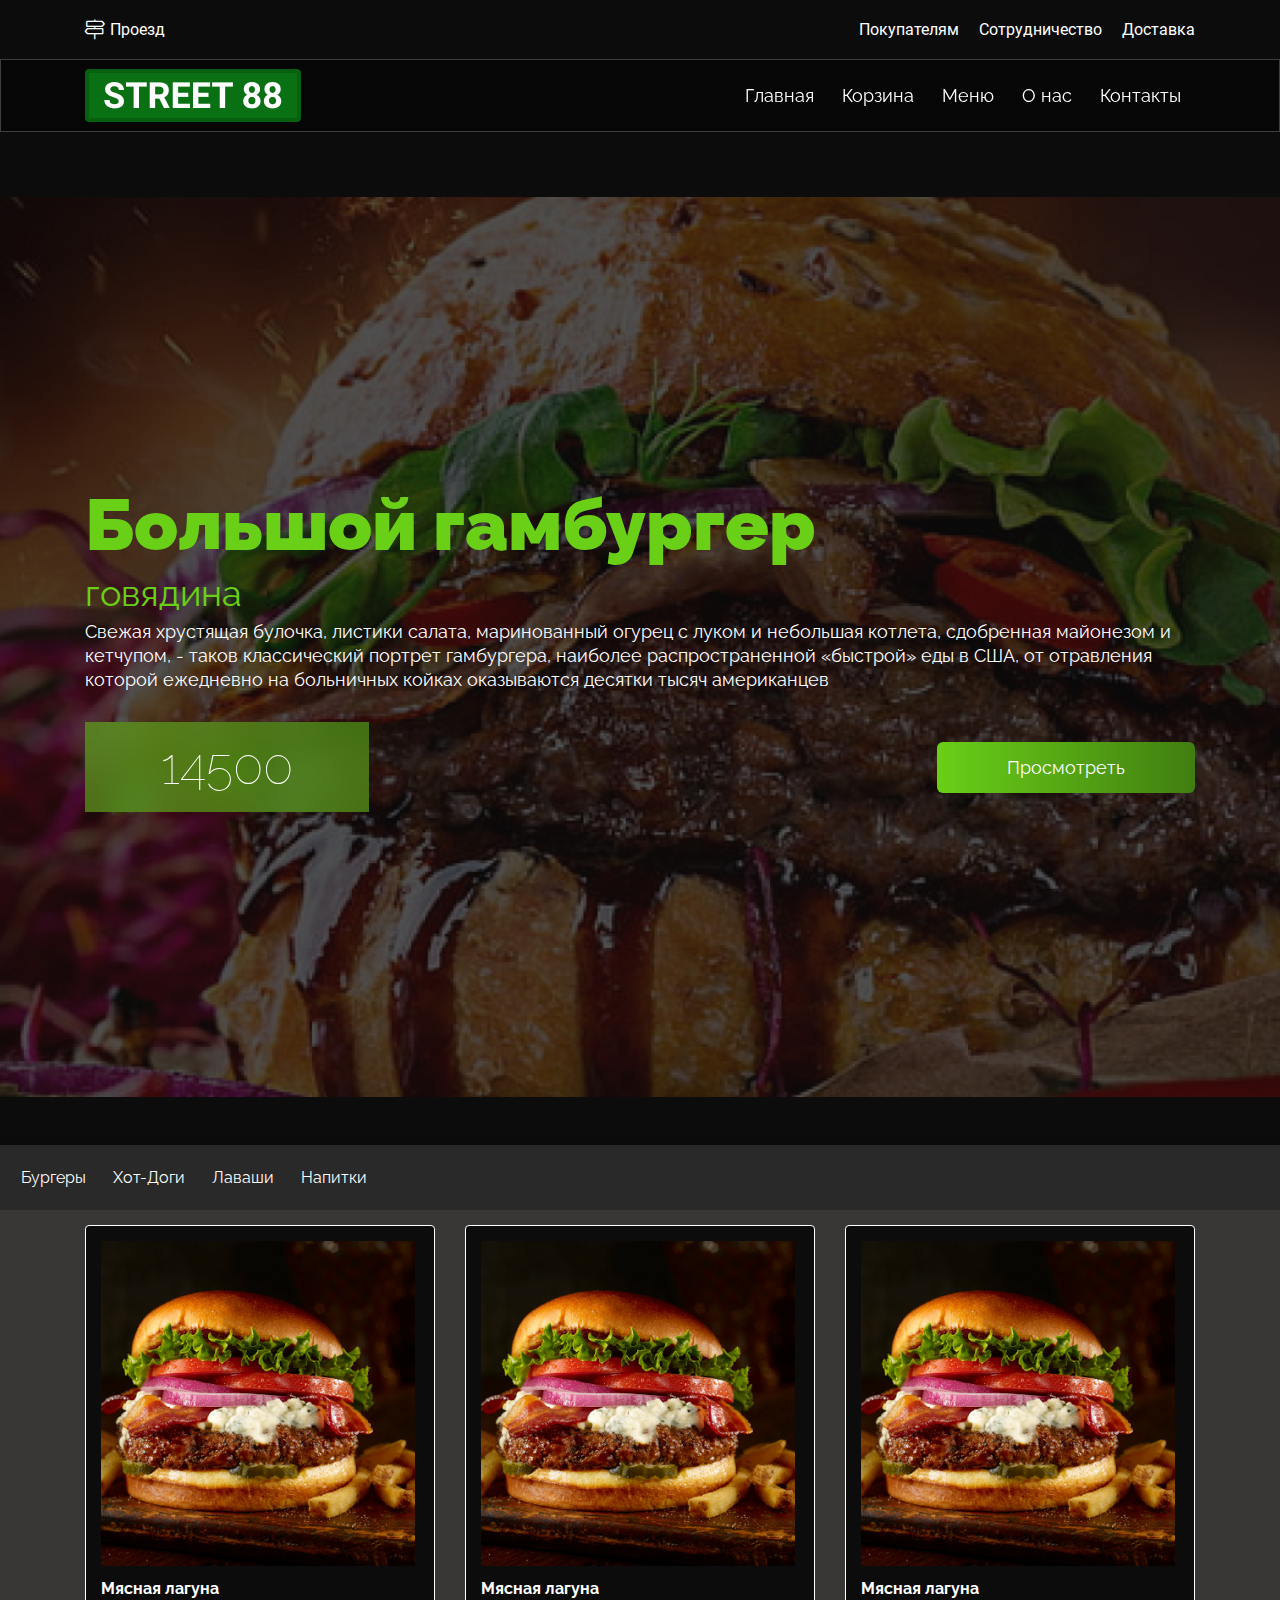
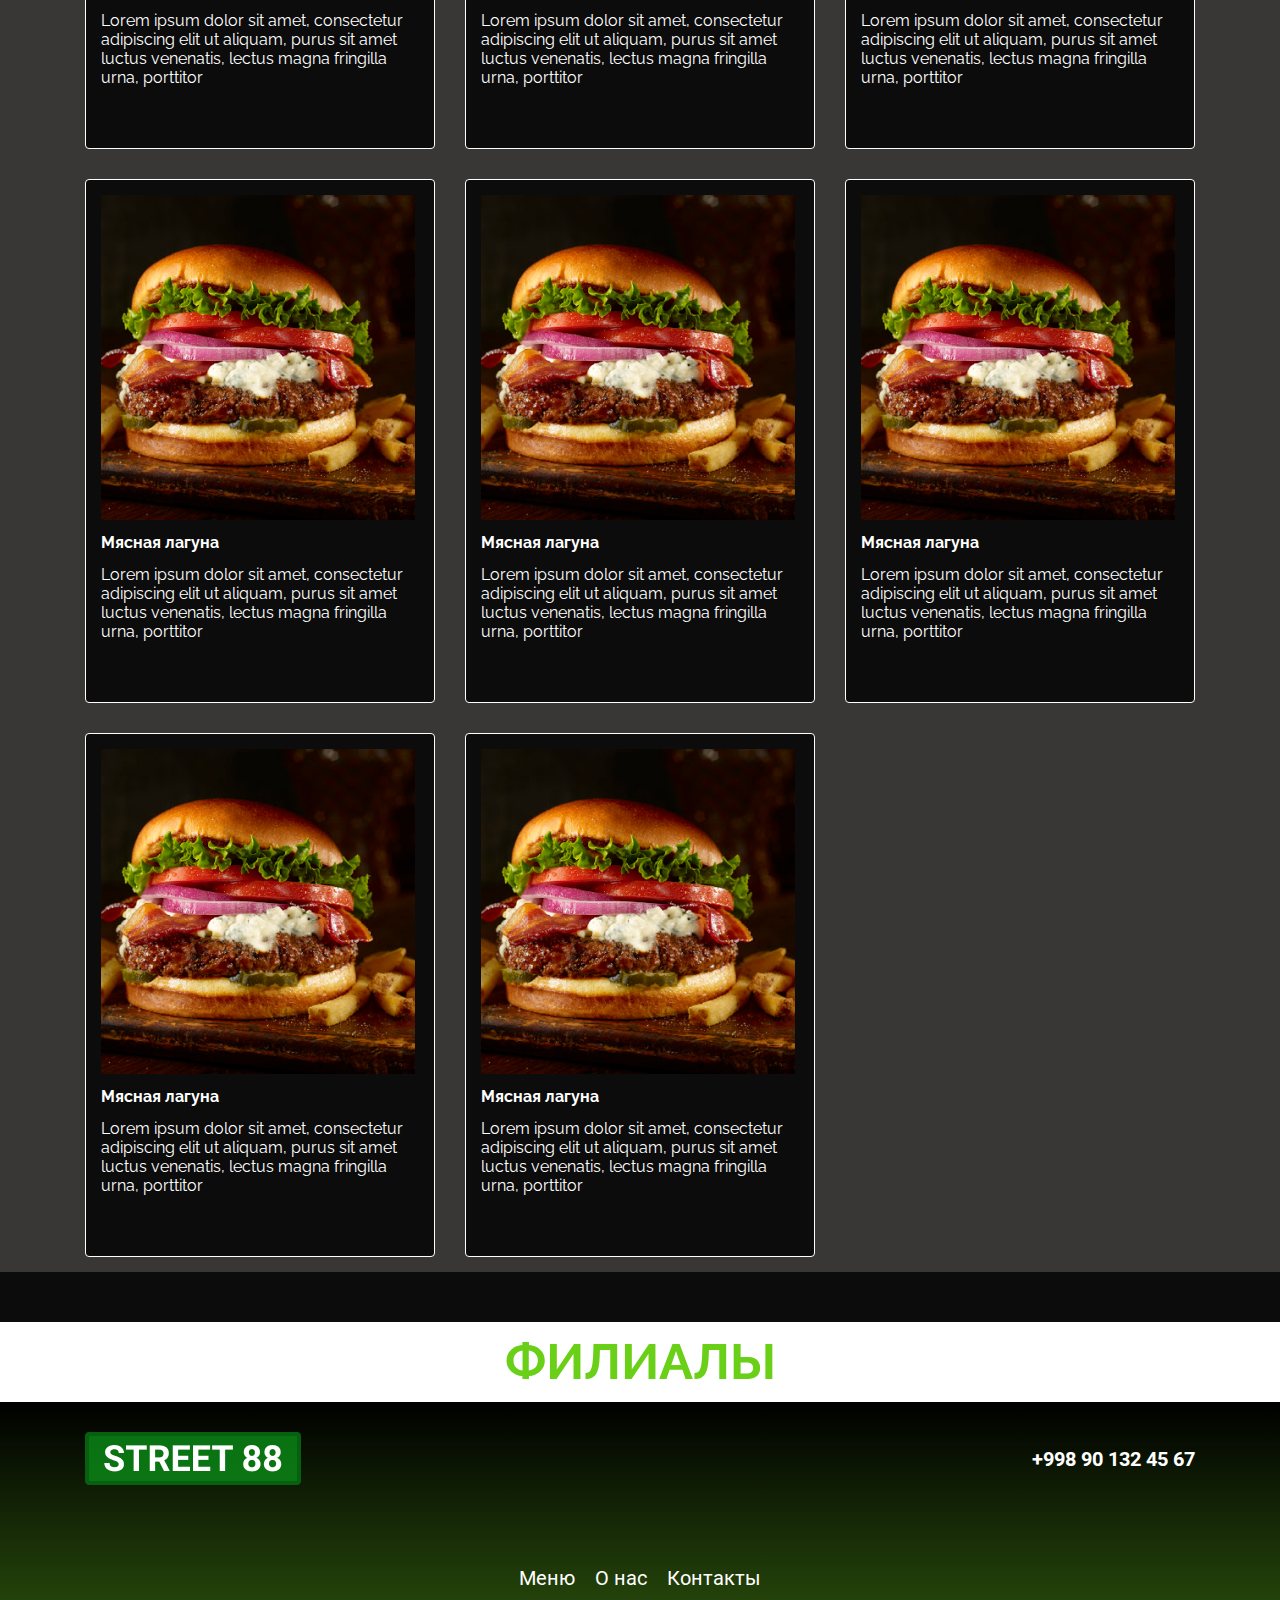
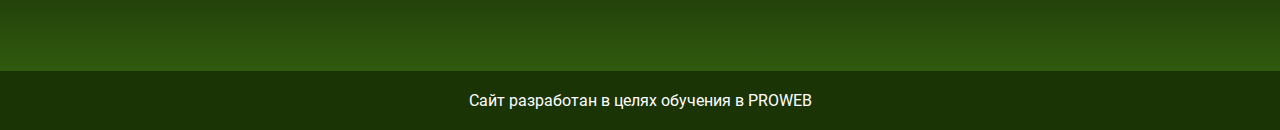
<file: index.html>
<!DOCTYPE html>
<html lang="en">

<head>
    <meta charset="UTF-8">
    <meta name="viewport" content="width=device-width, initial-scale=1.0">
    <title>STREET-88</title>
    <link rel="stylesheet" href="style/all.min.css">
    <link rel="icon" href="images/web-icon.png">
    <link rel="stylesheet" href="style/main.css">
    <meta name="desvciption" content="The best hamburgers with halal meat and fresh vegetables">
    <meta property="og:image" content="images/product_card.png">
</head>

<body>
    <div class="ads">
        <a class="ads_maps" href="#">
            <span class="icon-direction"></span>
            <p>Проезд</p>
        </a>
        <ul class="ads_nav">
            <li><a href="#" class="ads_nav_link">Покупателям</a></li>
            <li><a href="#" class="ads_nav_link">Сотрудничество</a></li>
            <li><a href="#" class="ads_nav_link">Доставка</a></li>
        </ul>
    </div>
    <header class="header">
        <nav class="header_nav">
            <div class="header_nav_wrapper">
                <img src="images/Logo.png" alt="" class="logo">
                <button class="icon-menu header_btn"></button>
                <ul class="nav">
                    <li><a href="#" class="header_nav_link">Главная</a></li>
                    <li><a href="#" class="header_nav_link">Корзина</a></li>
                    <li><a href="#" class="header_nav_link">Меню</a></li>
                    <li><a href="about_us.html" class="header_nav_link">О нас</a></li>
                    <li><a href="#" class="header_nav_link">Контакты</a></li>
                </ul>
            </div>

        </nav>
    </header>
    <div class="banner">
        <img src="images/banner.jpg" alt="" class="banner_img">
        <section class="banner_content">
            <h1>Большой гамбургер</h1>
            <h3>говядина</h3>
            <p class="banner_text">
                Свежая хрустящая булочка, листики салата, маринованный огурец с луком и небольшая котлета, сдобренная майонезом и кетчупом, - таков классический портрет гамбургера, наиболее распространенной «быстрой» еды в США, от отравления которой ежедневно на больничных койках оказываются десятки тысяч американцев
            </p>
            <div class="buttons">
                <a class="price" href="#">14500</a>
                <a class="look" href="#">Просмотреть</a>
            </div>
        </section>

    </div>
    <div class="menu">
        <nav class="menu_nav">
            <button class="icon-menu menu_btn"></button>
            <ul>
                <li><a class="menu_nav_link" href="#">Бургеры</a></li>
                <li><a class="menu_nav_link" href="#">Хот-Доги</a></li>
                <li><a class="menu_nav_link" href="#">Лаваши</a></li>
                <li><a class="menu_nav_link" href="#">Напитки</a></li>
            </ul>
        </nav>
    </div>
    <div class="background">
        <div class="products">
            <div class="product_card">
                <div class="img"><img class="product_card_img" src="images/product_card.png" alt=""></div>
                <a href="#"><span class="icon-shop"></span></a>
                <h4>Мясная лагуна</h4>
                <p class="products_card_info">Lorem ipsum dolor sit amet, consectetur adipiscing elit ut aliquam, purus sit amet luctus venenatis, lectus magna fringilla urna, porttitor</p>
            </div>
            <div class="product_card">
                <img class="product_card_img" src="images/product_card.png" alt="">
                <a href="#"><span class="icon-shop"></span></a>
                <h4>Мясная лагуна</h4>
                <p class="products_card_info">Lorem ipsum dolor sit amet, consectetur adipiscing elit ut aliquam, purus sit amet luctus venenatis, lectus magna fringilla urna, porttitor</p>
            </div>
            <div class="product_card">
                <img class="product_card_img" src="images/product_card.png" alt="">
                <a href="#"><span class="icon-shop"></span></a>
                <h4>Мясная лагуна</h4>
                <p class="products_card_info">Lorem ipsum dolor sit amet, consectetur adipiscing elit ut aliquam, purus sit amet luctus venenatis, lectus magna fringilla urna, porttitor</p>
            </div>
            <div class="product_card">
                <img class="product_card_img" src="images/product_card.png" alt="">
                <a href="#"><span class="icon-shop"></span></a>
                <h4>Мясная лагуна</h4>
                <p class="products_card_info">Lorem ipsum dolor sit amet, consectetur adipiscing elit ut aliquam, purus sit amet luctus venenatis, lectus magna fringilla urna, porttitor</p>
            </div>
            <div class="product_card">
                <img class="product_card_img" src="images/product_card.png" alt="">
                <a href="#"><span class="icon-shop"></span></a>
                <h4>Мясная лагуна</h4>
                <p class="products_card_info">Lorem ipsum dolor sit amet, consectetur adipiscing elit ut aliquam, purus sit amet luctus venenatis, lectus magna fringilla urna, porttitor</p>
            </div>
            <div class="product_card">
                <img class="product_card_img" src="images/product_card.png" alt="">
                <a href="#"><span class="icon-shop"></span></a>
                <h4>Мясная лагуна</h4>
                <p class="products_card_info">Lorem ipsum dolor sit amet, consectetur adipiscing elit ut aliquam, purus sit amet luctus venenatis, lectus magna fringilla urna, porttitor</p>
            </div>
            <div class="product_card">
                <img class="product_card_img" src="images/product_card.png" alt="">
                <a href="#"><span class="icon-shop"></span></a>
                <h4>Мясная лагуна</h4>
                <p class="products_card_info">Lorem ipsum dolor sit amet, consectetur adipiscing elit ut aliquam, purus sit amet luctus venenatis, lectus magna fringilla urna, porttitor</p>
            </div>
            <div class="product_card">
                <img class="product_card_img" src="images/product_card.png" alt="">
                <a href="#"><span class="icon-shop"></span></a>
                <h4>Мясная лагуна</h4>
                <p class="products_card_info">Lorem ipsum dolor sit amet, consectetur adipiscing elit ut aliquam, purus sit amet luctus venenatis, lectus magna fringilla urna, porttitor</p>
            </div>
        </div>
    </div>

    <div class="maps">
        <h2>ФИЛИАЛЫ</h2>
        <map class="map" src="https://www.google.com/maps/embed?pb=!1m14!1m8!1m3!1d11986.831965019546!2d69.2905902!3d41.3152157!3m2!1i1024!2i768!4f13.1!3m3!1m2!1s0x0%3A0x2f977e6f6b98ad7!2sStreet77!5e0!3m2!1sru!2s!4v1600776480910!5m2!1sru!2s" width="600" height="450" frameborder="0" style="border:0;" allowfullscreen="" aria-hidden="false" tabindex="0"></map>
    </div>

    <footer>
        <div class="contact">
            <img src="images/Logo.png" alt="">
            <p>+998 90 132 45 67</p>
        </div>
        <ul class="footer_list">
            <li><a href="#">Меню</a></li>
            <li><a href="#">О нас</a></li>
            <li><a href="#">Контакты</a></li>
        </ul>
        <p class="footer_copyright">Сайт разработан в целях обучения в PROWEB</p>
    </footer>

</body>

</html>
</file>
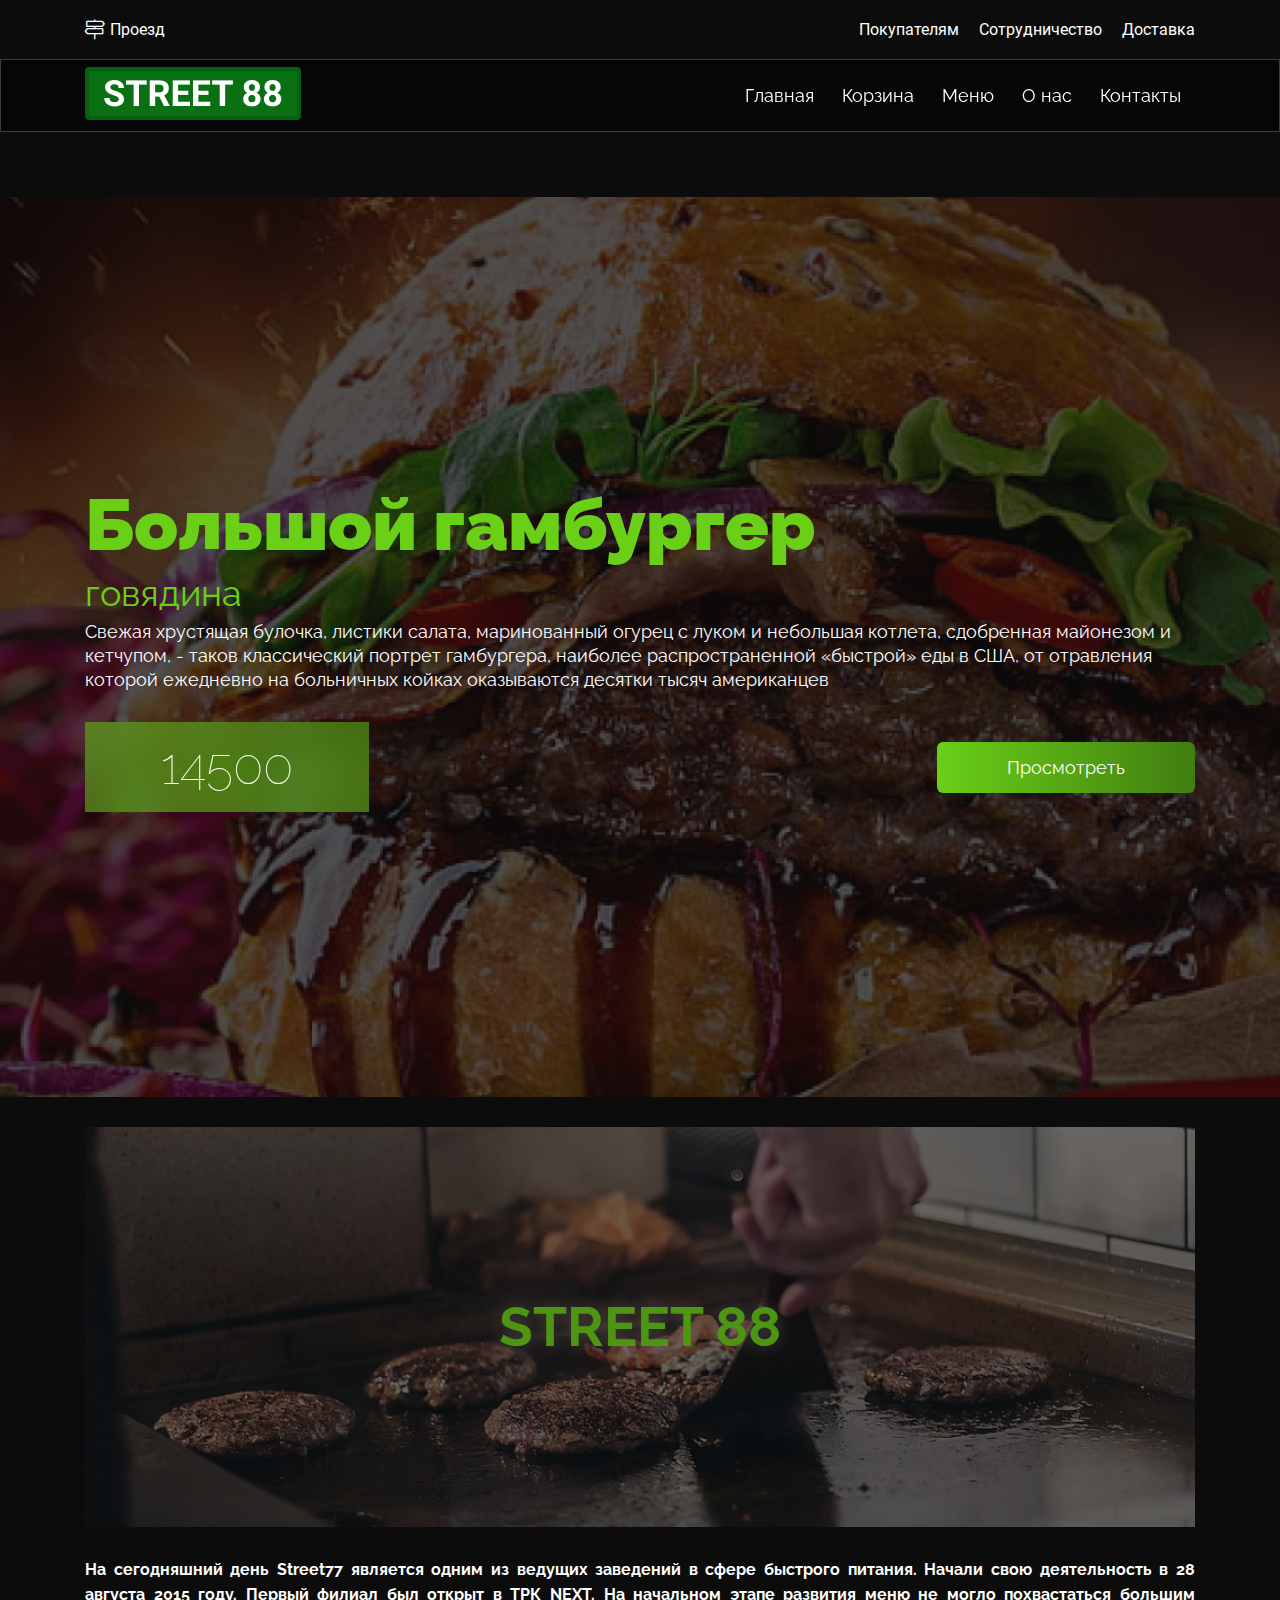
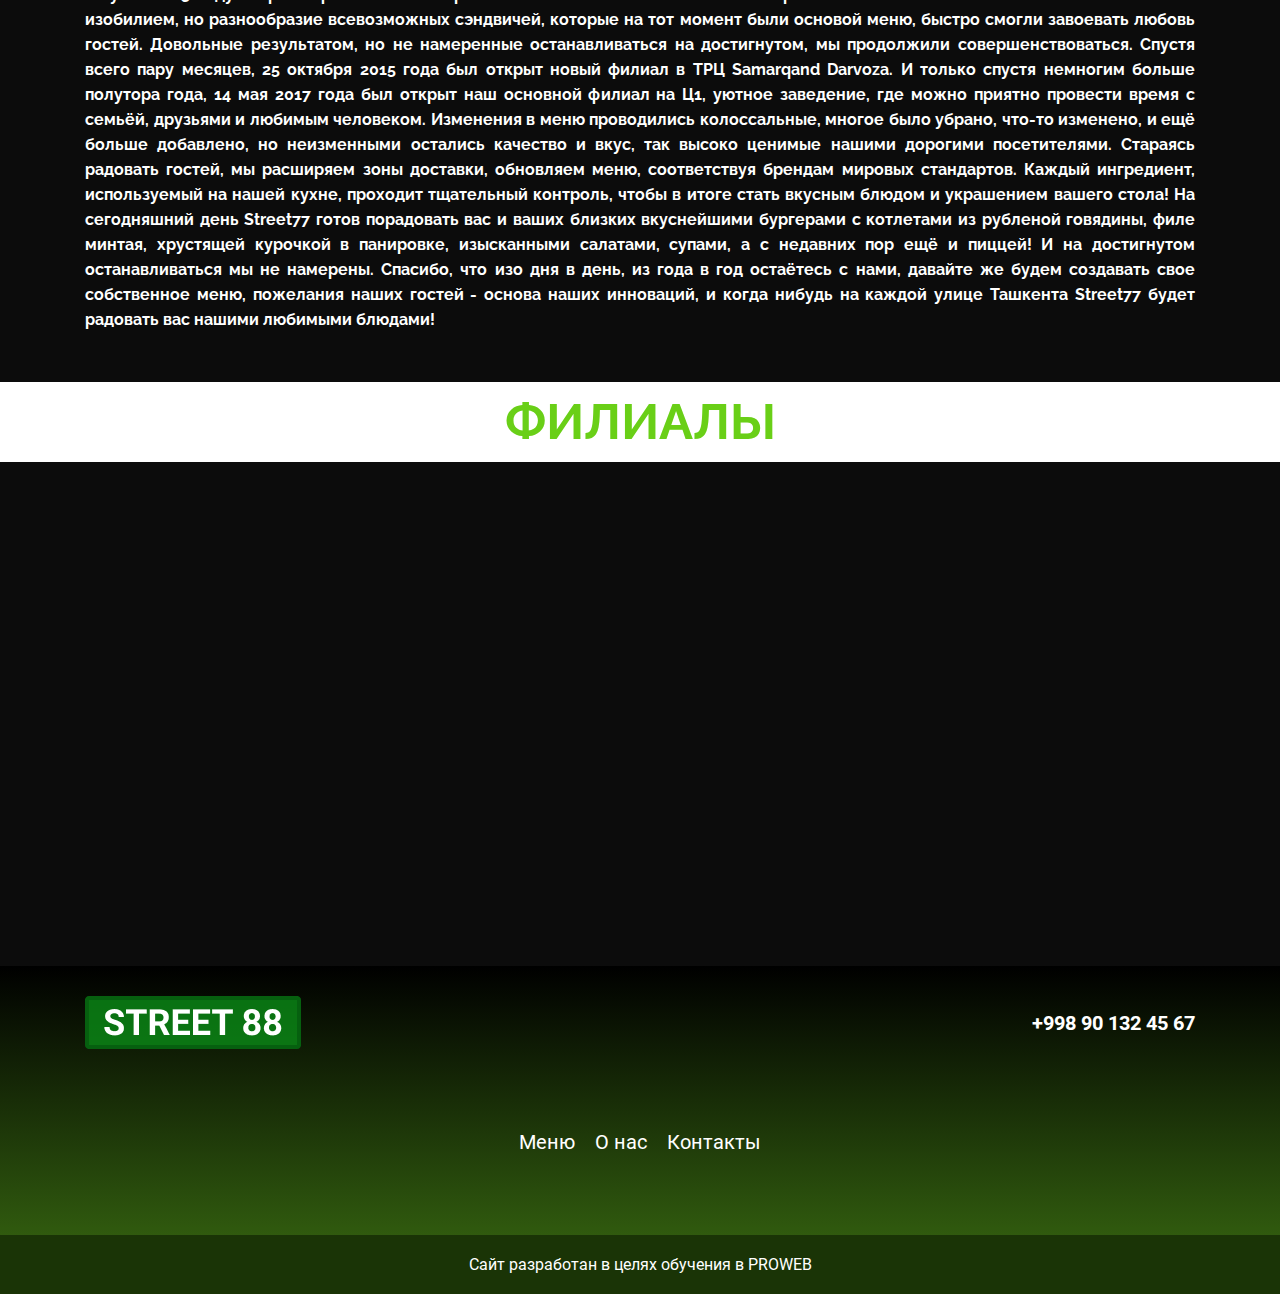
<file: about_us.html>
<!DOCTYPE html>
<html lang="en">

<head>
    <meta charset="UTF-8">
    <meta name="viewport" content="width=device-width, initial-scale=1.0">
    <title>About Us</title>
    <link rel="stylesheet" href="style/all.min.css">
    <link rel="icon" href="images/web-icon.png">
    <link rel="stylesheet" href="style/main.css">
</head>

<body>
    <div class="ads">
        <a class="ads_maps" href="#">
            <span class="icon-direction"></span>
            <p>Проезд</p>
        </a>
        <ul class="ads_nav">
            <li><a href="#" class="ads_nav_link">Покупателям</a></li>
            <li><a href="#" class="ads_nav_link">Сотрудничество</a></li>
            <li><a href="#" class="ads_nav_link">Доставка</a></li>
        </ul>
    </div>
    <header class="header">
        <nav class="header_nav">
            <div class="header_nav_wrapper">
                <a href="index.html"><img src="images/Logo.png" alt="" class="logo"></a>
                <button class="icon-menu header_btn"></button>
                <ul class="nav">
                    <li><a href="index.html" class="header_nav_link">Главная</a></li>
                    <li><a href="#" class="header_nav_link">Корзина</a></li>
                    <li><a href="#" class="header_nav_link">Меню</a></li>
                    <li><a href="about_us.html" class="header_nav_link">О нас</a></li>
                    <li><a href="#" class="header_nav_link">Контакты</a></li>
                </ul>
            </div>

        </nav>
    </header>
    <div class="banner">
        <img src="images/banner.jpg" alt="" class="banner_img">
        <section class="banner_content">
            <h1>Большой гамбургер</h1>
            <h3>говядина</h3>
            <p class="banner_text">
                Свежая хрустящая булочка, листики салата, маринованный огурец с луком и небольшая котлета, сдобренная майонезом и кетчупом, - таков классический портрет гамбургера, наиболее распространенной «быстрой» еды в США, от отравления которой ежедневно на больничных койках оказываются десятки тысяч американцев
            </p>
            <div class="buttons">
                <a class="price" href="#">14500</a>
                <a class="look" href="#">Просмотреть</a>
            </div>
        </section>

    </div>
    <div class="wrapper">
        <h2 class="img_title">STREET 88</h2>
        <p class="info">
            На сегодняшний день Street77 является одним из ведущих заведений в сфере быстрого питания. Начали свою деятельность в 28 августа 2015 году. Первый филиал был открыт в ТРК NEXT. На начальном этапе развития меню не могло похвастаться большим изобилием, но разнообразие всевозможных сэндвичей, которые на тот момент были основой меню, быстро смогли завоевать любовь гостей. Довольные результатом, но не намеренные останавливаться на достигнутом, мы продолжили совершенствоваться. Спустя всего пару месяцев, 25 октября 2015 года был открыт новый филиал в ТРЦ Samarqand Darvoza. И только спустя немногим больше полутора года, 14 мая 2017 года был открыт наш основной филиал на Ц1, уютное заведение, где можно приятно провести время с семьёй, друзьями и любимым человеком. Изменения в меню проводились колоссальные, многое было убрано, что-то изменено, и ещё больше добавлено, но неизменными остались качество и вкус, так высоко ценимые нашими дорогими посетителями. Стараясь радовать гостей, мы расширяем зоны доставки, обновляем меню, соответствуя брендам мировых стандартов. Каждый ингредиент, используемый на нашей кухне, проходит тщательный контроль, чтобы в итоге стать вкусным блюдом и украшением вашего стола! На сегодняшний день Street77 готов порадовать вас и ваших близких вкуснейшими бургерами с котлетами из рубленой говядины, филе минтая, хрустящей курочкой в панировке, изысканными салатами, супами, а с недавних пор ещё и пиццей! И на достигнутом останавливаться мы не намерены. Спасибо, что изо дня в день, из года в год остаётесь с нами, давайте же будем создавать свое собственное меню, пожелания наших гостей - основа наших инноваций, и когда нибудь на каждой улице Ташкента Street77 будет радовать вас нашими любимыми блюдами!
        </p>
    </div>
    <div class="maps">
        <h2>ФИЛИАЛЫ</h2>
        <iframe class="map" src="https://www.google.com/maps/embed?pb=!1m14!1m8!1m3!1d11986.831965019546!2d69.2905902!3d41.3152157!3m2!1i1024!2i768!4f13.1!3m3!1m2!1s0x0%3A0x2f977e6f6b98ad7!2sStreet77!5e0!3m2!1sru!2s!4v1600776480910!5m2!1sru!2s" width="600" height="450" frameborder="0" style="border:0;" allowfullscreen="" aria-hidden="false" tabindex="0"></iframe>
    </div>
    
    <footer>
        <div class="contact">
            <img src="images/Logo.png" alt="">
            <p>+998 90 132 45 67</p>
        </div>
        <ul class="footer_list">
            <li><a href="#">Меню</a></li>
            <li><a href="#">О нас</a></li>
            <li><a href="#">Контакты</a></li>
        </ul>
        <p class="footer_copyright">Сайт разработан в целях обучения в PROWEB</p>
    </footer>
</body>

</html>
</file>
<file: style/main.css>
@import 'icons.css';
@import 'fonts.css';

/* 

Root

*/

:root {
    --font_FA: 'Font-Awesome';
    --font_Ro: 'Roboto';
    --font_Ra: 'Raleway';
    --text: #ffffff;
    --titles: #69CF17;
    --header_nav_hover: rgba(105, 207, 23, 0.75);
    --header_nav: rgba(0, 0, 0, 0.5);
    --banner: linear-gradient(0deg, rgba(12, 12, 12, 0.72), rgba(12, 12, 12, 0.72));
    --price: rgba(105, 207, 23, 0.5);
    --button: linear-gradient(90deg, #69CF17 0%, #417D11 100%);
    --menu_nav: #292929;
    --menu-background: #393636;
    --product_card: #0C0C0C;
    --product_card-hover: rgba(105, 207, 23, 0.9);
    --footer_nav: linear-gradient(180deg, #000000 0%, rgba(105, 207, 23, 0.5) 100%);
    --footer_copyright: #1A3406;
    --about-us_title: 0px 0px 15px rgba(191, 171, 171, 0.4);
}

* {
    margin: 0;
    padding: 0;
    box-sizing: border-box;
}

ul {
    list-style: none;
}

a {
    text-decoration: none;
}

*::before,
*::after {
    font-family: var(--font_FA);
}

body {
    background-color: var(--product_card);
}

.ads {
    width: 1140px;
    padding: 0 15px;
    margin: auto;
    display: flex;
    justify-content: space-between;
    align-items: center;
}

.ads_maps {
    display: flex;
    color: var(--text);
    font-family: var(--font_Ro);
    align-items: center;
    margin: 18px 0;
}

.ads_nav {
    display: flex;
    justify-content: space-between;
}

.ads_nav_link {
    font-family: var(--font_Ro);
    color: var(--text);
    margin-left: 20px;
}

.ads_nav li {
    margin-left: 20px;
    transition: 400ms;
}

.ads_nav li:hover {
    transform: scale(1.2);
}

.ads_nav_link:first-of-type {
    margin-left: 0;
}

.header_nav {
    background-color: var(--header_nav);
    border: 1px solid rgba(125, 115, 115, 0.5);
    backdrop-filter: blur(15px);
}

.header {
    width: 100%;
    position: sticky;
    top: 0;
    z-index: 999;
}

.header_nav_wrapper {
    width: 1140px;
    padding: 0 15px;
    margin: auto;
    display: flex;
    justify-content: space-between;
    align-items: center;
}

.logo {
    width: 216px;
    object-fit: cover;
}

.nav {
    display: flex;
    justify-content: space-between;
    align-items: center;
}

.header_nav_link {
    display: block;
    font-family: var(--font_Ra);
    font-weight: 400;
    font-size: 18px;
    color: var(--text);
    padding: 25px 14px;
    transition: 500ms;
}

.header_nav_link:hover,
.header_btn:hover,
.menu_btn:hover {
    background-color: var(--header_nav_hover)
}

.banner {
    margin-top: 65px;
    position: relative;
    min-height: 100vh;
    display: flex;


}

.banner_img {
    position: absolute;
    width: 100%;
    height: 100%;
    object-fit: cover;
}

.banner_content {
    position: relative;
    max-width: 1140px;
    padding: 0 15px;
    width: 100%;
    margin: auto;
    flex-grow: 1;
    font-family: var(--font_Ra);
}

h1,
h3 {
    color: var(--titles);
    font-weight: 900;
    font-size: 72px;
}

h3 {
    font-weight: 400;
    font-size: 36px;
    line-height: 17px;
    margin-top: 18px;
}

.banner_text {
    color: var(--text);
    font-size: 18px;
    line-height: 24px;
    margin: 18px 0 30px;
}

.buttons {
    display: flex;
    justify-content: space-between;
    align-items: center;
}

.price {

    max-width: max-content;
    background-color: var(--price);
    padding: 32px 76px 33px;
    backdrop-filter: blur(18px);
    color: var(--text);
    font-family: var(--font_Ra);
    font-weight: 100;
    font-size: 50px;
    line-height: 25px;
}

.look {
    background: var(--button);
    padding: 15px 70px;
    border-radius: 6px;
    color: var(--text);
    font-size: 18px;
}

.menu {
    margin-top: 48px;
}

.menu_nav {
    width: 100%;
    background: var(--menu_nav);
    box-shadow: 0px 1px 8px rgba(17, 17, 17, 0.3);
    display: flex;
    align-items: center;
}

.menu_nav ul {
    display: flex;
}

.menu_nav_link {
    display: flex;
    align-items: center;
    justify-content: center;
    font-family: var(--font_Ra);
    color: var(--text);
    padding: 20px 6px;
    margin-left: 24px;
    height: 65px;
    position: relative;
}

.menu_nav_link:first-of-type {
    margin-left: 15px;
}

.menu_nav_link::after {
    content: '';
    position: absolute;
    bottom: 0;
    width: 0;
    height: 1px;
    background-color: var(--text);
    transition: 500ms;
}

.menu_nav_link:hover::after {
    width: 100%;
}

.product_card_img {
    width: 338px;
    height: 325px;
    object-fit: cover;
    position: absolute;
}

.icon-shop {
    width: 338px;
    height: 325px;
    position: relative;
    color: var(--text);
    display: flex;
    align-items: center;
    justify-content: center;
    background: var(--product_card-hover);
    font-size: 60px;
    opacity: 0;
    transition: 500ms;
}

.product_card:hover .icon-shop {
    opacity: 1;
}

.product_card {
    display: flex;
    flex-direction: column;
    border-radius: 4px;
    border: 1px var(--text) solid;
    width: 100%;
    max-width: 370px;
    padding: 15px;
    height: 524px;
    font-family: var(--font_Ra);
    color: var(--text);
    background-color: var(--product_card);
}

h4 {
    font-style: 19px;
    line-height: 15px;
    padding: 15px 0;
}

.product_card_info {
    font-size: 19px;
    line-height: 25px;
}

.products {
    width: 100%;
    max-width: 1600px;
    padding: 15px;
    display: grid;
    justify-content: center;
    grid-template-columns: repeat(4, auto);
    gap: 30px;
    margin: 0 auto;

}

.background {
    background: var(--menu-background);
}

.maps h2 {
    color: var(--titles);
    font-size: 50px;
    line-height: 40px;
    font-family: var(--font_Ra);
    text-align: center;
    padding: 20px;
    background-color: var(--text);
}

.map {
    width: 100%;
    height: 500px;
}

.maps {
    margin-top: 50px;
}

footer {
    background: var(--footer_nav);
    display: flex;
    flex-direction: column;
}

.contact {
    width: 1140px;
    padding: 0 15px;
    display: flex;
    justify-content: space-between;
    align-items: center;
    color: var(--text);
    font-family: var(--font_Ro);
    font-weight: 700;
    font-size: 20px;
    margin: auto;
    margin-top: 30px;
}

.footer_list {
    display: flex;
    justify-content: center;
    margin: 81px 0;
}

.footer_list li a {
    font-family: var(--font_Ro);
    font-size: 20px;
    color: var(--text);
}

.footer_list li {
    margin-left: 20px;
}

.footer_list li:first-of-type {
    margin-left: 0;
}

.footer_copyright {
    font-family: var(--font_Ro);
    color: var(--text);
    text-align: center;
    padding: 20px;
    background-color: var(--footer_copyright);
}

.wrapper {
    max-width: 1140px;
    padding: 0 15px;
    margin: 30px auto;
    display: flex;
    flex-direction: column;
}



.img_title {
    position: relative;
    font-size: 55px;
    color: var(--titles);
    line-height: 64.5px;
    font-family: var(--font_Ra);
    text-shadow: var(--about-us_title);
    opacity: 0.7;
    background: url(../images/About_us_img.jpg);
    height: 400px;
    max-width: 1110px;
    display: flex;
    justify-content: center;
    align-items: center;
}

.info {
    font-family: var(--font_Ra);
    font-weight: 700;
    font-style: 18px;
    line-height: 25px;
    color: var(--text);
    margin-top: 30px;
    text-align: justify;

}

.header_btn, 
.menu_btn {
    background: transparent;
    color: var(--text);
    height: 71px;
    border: none;
    cursor: pointer;
    outline: none;
    padding: 25px 10px;
    font-size: 18px;
    transition: 200ms;
    display: none;
}

/* 

ADAPTATION

*/

@media (max-width:1600px) {
    .products {
        max-width: 1140px;
        grid-template-columns: repeat(3, auto);
    }

    .product_card_img,
    .icon-shop {
        width: 314px;
    }

    .product_card {
        max-width: 350px;
    }
}

@media(max-width:1200px) {

    .ads,
    .header_nav_wrapper,
    .banner_content,
    .contact,
    .wrapper,
    .img_title {
        max-width: 960px;
    }

    .products {
        max-width: 990px;
        grid-template-columns: repeat(2, auto);
    }

    .product_card {
        max-width: 465px;
    }

    .product_card_img,
    .icon-shop {
        width: 433px;
    }
}

@media(max-width:992px) {

    .ads,
    .header_nav_wrapper,
    .banner_content,
    .contact,
    .wrapper,
    .img_title {
        max-width: 720px;
    }

    .nav {
        display: none;
    }

    .header_btn {
        display: block;
    }

    .products {
        max-width: 710px;
        grid-template-columns: repeat(1, auto);
    }
    .product_card{
        max-width: 640px;
    }
    .product_card_img,
    .icon-shop {
        width: 608px;
    }
}

@media (max-width:768px){
    .ads,
    .header_nav_wrapper,
    .banner_content,
    .contact,
    .wrapper,
    .img_title {
        max-width: 540px;
    }
    
    h1{
        line-height: 70px;
        margin-top: 80px;
    }
    
    .buttons{
        flex-direction: column;
        align-items: start;
    }
    
    .look{
        margin: 20px 0 60px;
    }
    
    .products {
        max-width: 500;
    }
    .product_card{
        max-width: 470px;
    }
    .product_card_img,
    .icon-shop {
        width: 438px;
    }
}

@media (max-width:576px){
    .ads,
    .header_nav_wrapper,
    .banner_content,
    .contact,
    .wrapper,
    .img_title {
        max-width: 320px;
    }
    .ads_nav_link{
        display: none;
    }
    h1{
        font-size: 50px;
        line-height: 50px;
    }
    .banner_text{
        font-size: 16px;
        display: -webkit-box;
        text-overflow: ellipsis;
        white-space: normal;
        overflow: hidden;
        -webkit-box-orient: vertical;
        -webkit-line-clamp: 4;
    }
    .buttons{
        align-items: center;
    }
    .menu_btn{
        display: block;
        padding: 0 15px;
    }
    .menu_nav ul{
        display: none;
    }
    
    .products {
        max-width: 320px;
    }
    .product_card{
        max-width: 290px;
        height: 380px;
    }
    .product_card_img,
    .icon-shop {
        width: 258px;
        height: 200px;
    }
    .maps h2{
        font-size: 36px;
    }
    
    .contact{
        flex-direction: column;
    }
    
    .contact p{
        margin-top: 20px;
    }
    
    .footer_list{
        margin: 40px;
    }
    .footer_copyright{
        line-height: 21px;
    }
    
}
</file>
